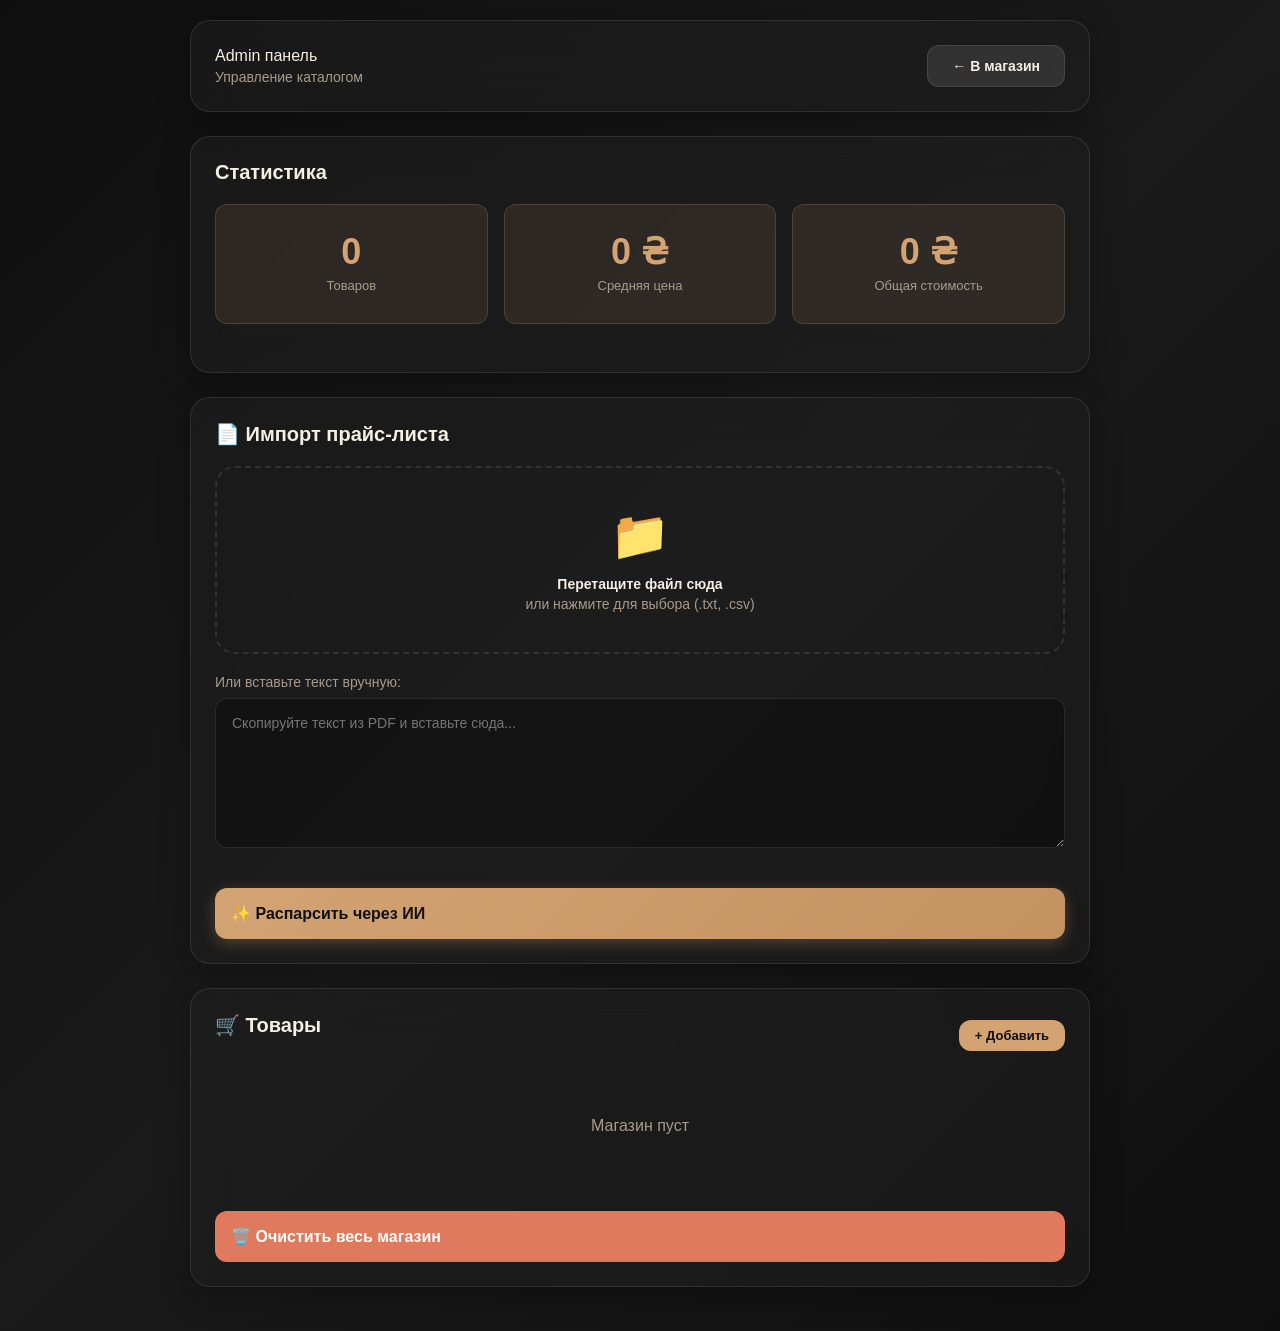
<file: admin.html>
<!DOCTYPE html>
<html lang="ru">
<head>
    <meta charset="UTF-8">
    <meta name="viewport" content="width=device-width, initial-scale=1.0">
    <title>Админ-панель — DAM Coffee</title>
    <link rel="stylesheet" href="admin.css">
</head>
<body>
    <div class="admin-container">
        <!-- Шапка с глассморфизмом -->
        <header class="admin-header glass">
            <div class="header-content">
                <div>Admin панель</h1>
                    <p class="subtitle">Управление каталогом</p>
                </div>
                <button class="btn btn-glass" onclick="window.location.href='index.html'">
                    ← В магазин
                </button>
            </div>
        </header>

        <div id="alertContainer"></div>

        <!-- Статистика -->
        <div class="section glass">
            <h2 class="section-title"> Статистика</h2>
            <div class="stats-grid">
                <div class="stat-card">
                    <div class="stat-value" id="statTotal">0</div>
                    <div class="stat-label">Товаров</div>
                </div>
                <div class="stat-card">
                    <div class="stat-value" id="statAvgPrice">0 ₴</div>
                    <div class="stat-label">Средняя цена</div>
                </div>
                <div class="stat-card">
                    <div class="stat-value" id="statRevenue">0 </div>
                    <div class="stat-label">Общая стоимость</div>
                </div>
            </div>
        </div>

        <!-- Импорт прайса -->
        <div class="section glass">
            <h2 class="section-title">📄 Импорт прайс-листа</h2>
            
            <div class="upload-zone" id="uploadZone">
                <div class="upload-icon">📁</div>
                <div class="upload-text">
                    <strong>Перетащите файл сюда</strong>
                    <span>или нажмите для выбора (.txt, .csv)</span>
                </div>
                <input type="file" id="fileInput" accept=".txt,.csv" hidden>
            </div>

            <div class="input-group">
                <label>Или вставьте текст вручную:</label>
                <textarea id="priceText" placeholder="Скопируйте текст из PDF и вставьте сюда..."></textarea>
            </div>

            <button class="btn btn-primary btn-large" onclick="parsePriceList()">
                ✨ Распарсить через ИИ
            </button>
        </div>

        <!-- Список товаров -->
        <div class="section glass">
            <div class="section-header">
                <h2 class="section-title">🛒 Товары</h2>
                <button class="btn btn-accent btn-sm" onclick="openAddModal()">
                    + Добавить
                </button>
            </div>
            
            <div class="product-list-admin" id="currentProducts"></div>
            
            <button class="btn btn-danger btn-large" onclick="clearStore()">
                🗑️ Очистить весь магазин
            </button>
        </div>
    </div>

    <!-- Модальное окно -->
    <div id="productModal" class="modal-overlay hidden">
        <div class="modal-content glass">
            <div class="modal-header">
                <h3 id="modalTitle">Добавить товар</h3>
                <button class="modal-close" onclick="closeModal()">✕</button>
            </div>
            
            <div class="modal-body">
                <form id="productForm" onsubmit="saveProductFromModal(event)">
                    <input type="hidden" id="editProductId">
                    
                    <!-- Загрузка изображения -->
                    <div class="image-upload-section">
                        <div class="image-preview" id="imagePreview">
                            <div class="upload-placeholder">
                                <div class="upload-icon-large">🖼️</div>
                                <div>Нажмите для загрузки фото</div>
                            </div>
                        </div>
                        <input type="file" id="mImageFile" accept="image/*" hidden onchange="handleImageUpload(event)">
                        <input type="hidden" id="mImageBase64">
                        <button type="button" class="btn btn-glass btn-sm" onclick="document.getElementById('mImageFile').click()">
                             Загрузить фото
                        </button>
                    </div>

                    <div class="form-row">
                        <div class="form-group">
                            <label>Название *</label>
                            <input type="text" id="mTitle" required placeholder="Ethiopia Daye Bensa">
                        </div>
                        <div class="form-group">
                            <label>Страна *</label>
                            <input type="text" id="mOrigin" required placeholder="Эфиопия">
                        </div>
                    </div>

                    <div class="form-row">
                        <div class="form-group">
                            <label>Цена (₴) *</label>
                            <input type="number" id="mPrice" required placeholder="345">
                        </div>
                        <div class="form-group">
                            <label>Вес</label>
                            <input type="text" id="mWeight" value="250 г">
                        </div>
                    </div>

                    <div class="form-group">
                        <label>Описание</label>
                        <textarea id="mDescription" rows="2" placeholder="Краткое описание..."></textarea>
                    </div>

                    <div class="form-group">
                        <label>Вкусовые ноты</label>
                        <input type="text" id="mFlavor" placeholder="Черный чай, курага, лимон">
                    </div>

                    <div class="form-row">
                        <div class="form-group">
                            <label>Обработка</label>
                            <select id="mProcessing">
                                <option value="Натуральная">Натуральная</option>
                                <option value="Мытая">Мытая</option>
                                <option value="Анаэробная">Анаэробная</option>
                                <option value="Термошок">Термошок</option>
                            </select>
                        </div>
                        <div class="form-group">
                            <label>Обжарка</label>
                            <select id="mRoast">
                                <option value="Светлая">Светлая</option>
                                <option value="Средняя">Средняя</option>
                                <option value="Темная">Темная</option>
                            </select>
                        </div>
                    </div>

                    <div class="form-group">
                        <label>Вкусовой профиль (1-5)</label>
                        <div class="taste-inputs">
                            <div>
                                <label>Кислотность</label>
                                <input type="number" id="mAcidity" min="1" max="5" value="3">
                            </div>
                            <div>
                                <label>Сладость</label>
                                <input type="number" id="mSweetness" min="1" max="5" value="3">
                            </div>
                            <div>
                                <label>Плотность</label>
                                <input type="number" id="mBody" min="1" max="5" value="3">
                            </div>
                        </div>
                    </div>

                    <div class="form-group">
                        <label>Методы заваривания</label>
                        <div class="checkbox-grid">
                            <label><input type="checkbox" value="espresso"> Эспрессо</label>
                            <label><input type="checkbox" value="filter"> Фильтр</label>
                            <label><input type="checkbox" value="v60"> V60</label>
                            <label><input type="checkbox" value="aeropress"> AeroPress</label>
                            <label><input type="checkbox" value="frenchpress"> Френч-пресс</label>
                            <label><input type="checkbox" value="moka"> Мока</label>
                            <label><input type="checkbox" value="turka"> Турка</label>
                            <label><input type="checkbox" value="coldbrew"> Cold Brew</label>
                        </div>
                    </div>

                    <div class="form-group">
                        <label>Теги</label>
                        <input type="text" id="mTags" placeholder="specialty, new, decaf">
                    </div>

                    <div class="modal-actions">
                        <button type="button" class="btn btn-glass" onclick="closeModal()">Отмена</button>
                        <button type="submit" class="btn btn-primary">💾 Сохранить</button>
                    </div>
                </form>
            </div>
        </div>
    </div>

    <script src="admin.js"></script>
</body>
</html>
</file>
<file: admin.css>
:root {
    --bg-primary: #0f0f0f;
    --bg-secondary: #1a1a1a;
    --glass-bg: rgba(30, 30, 30, 0.6);
    --glass-border: rgba(255, 255, 255, 0.1);
    --accent: #d4a373;
    --accent-hover: #c49261;
    --text-primary: #f5efe6;
    --text-secondary: #a89b8c;
    --danger: #e07a5f;
    --success: #81b29a;
    --radius: 20px;
    --radius-sm: 12px;
}

* {
    margin: 0;
    padding: 0;
    box-sizing: border-box;
    font-family: -apple-system, BlinkMacSystemFont, 'Segoe UI', Roboto, sans-serif;
}

body {
    background: linear-gradient(135deg, #0f0f0f 0%, #1a1a1a 50%, #0f0f0f 100%);
    color: var(--text-primary);
    min-height: 100vh;
    padding: 20px;
}

.admin-container {
    max-width: 900px;
    margin: 0 auto;
}

/* Глассморфизм */
.glass {
    background: var(--glass-bg);
    backdrop-filter: blur(20px) saturate(180%);
    -webkit-backdrop-filter: blur(20px) saturate(180%);
    border: 1px solid var(--glass-border);
    border-radius: var(--radius);
    box-shadow: 0 8px 32px rgba(0, 0, 0, 0.3);
}

/* Шапка */
.admin-header {
    padding: 24px;
    margin-bottom: 24px;
}

.header-content {
    display: flex;
    justify-content: space-between;
    align-items: center;
}

.admin-header h1 {
    font-size: 28px;
    font-weight: 700;
    background: linear-gradient(135deg, var(--accent) 0%, #f5efe6 100%);
    -webkit-background-clip: text;
    -webkit-text-fill-color: transparent;
    background-clip: text;
}

.subtitle {
    color: var(--text-secondary);
    font-size: 14px;
    margin-top: 4px;
}

/* Секции */
.section {
    padding: 24px;
    margin-bottom: 24px;
}

.section-title {
    font-size: 20px;
    font-weight: 600;
    margin-bottom: 20px;
    color: var(--text-primary);
}

.section-header {
    display: flex;
    justify-content: space-between;
    align-items: center;
    margin-bottom: 20px;
}

.stat-card {
    background: rgba(212, 163, 115, 0.1);
    border: 1px solid rgba(212, 163, 115, 0.2);
    border-radius: var(--radius-sm);
    padding: 24px 20px; /* Увеличили padding */
    text-align: center;
    transition: all 0.3s;
    min-height: 120px; /* Фиксированная минимальная высота */
    display: flex;
    flex-direction: column;
    justify-content: center;
}

.stat-value {
    font-size: 36px; /* Чуть больше */
    font-weight: 700;
    color: var(--accent);
    margin-bottom: 8px;
    line-height: 1; /* Чтобы не прыгало */
}

.stat-label {
    font-size: 13px;
    color: var(--text-secondary);
    line-height: 1.3;
}

/* Сетка статистики - адаптивная */
.stats-grid {
    display: grid;
    grid-template-columns: repeat(auto-fit, minmax(140px, 1fr));
    gap: 16px;
    margin-bottom: 24px;
}


/* Зона загрузки */
.upload-zone {
    border: 2px dashed var(--glass-border);
    border-radius: var(--radius);
    padding: 40px;
    text-align: center;
    cursor: pointer;
    transition: all 0.3s;
    margin-bottom: 20px;
}

.upload-zone:hover {
    border-color: var(--accent);
    background: rgba(212, 163, 115, 0.05);
}

.upload-icon {
    font-size: 48px;
    margin-bottom: 12px;
}

.upload-text {
    color: var(--text-secondary);
    font-size: 14px;
}

.upload-text strong {
    display: block;
    color: var(--text-primary);
    margin-bottom: 4px;
}

/* Инпуты */
.input-group {
    margin-bottom: 20px;
}

.input-group label {
    display: block;
    font-size: 14px;
    color: var(--text-secondary);
    margin-bottom: 8px;
    font-weight: 500;
}

textarea {
    width: 100%;
    min-height: 150px;
    background: rgba(0, 0, 0, 0.3);
    border: 1px solid var(--glass-border);
    border-radius: var(--radius-sm);
    padding: 16px;
    color: var(--text-primary);
    font-size: 14px;
    resize: vertical;
    outline: none;
    transition: all 0.3s;
}

textarea:focus {
    border-color: var(--accent);
    background: rgba(0, 0, 0, 0.4);
}

/* Кнопки */
.btn {
    padding: 12px 24px;
    border: none;
    border-radius: var(--radius-sm);
    font-size: 14px;
    font-weight: 600;
    cursor: pointer;
    transition: all 0.2s;
    display: inline-flex;
    align-items: center;
    gap: 8px;
}

.btn:active {
    transform: scale(0.96);
}

.btn-primary {
    background: linear-gradient(135deg, var(--accent) 0%, var(--accent-hover) 100%);
    color: var(--bg-primary);
    box-shadow: 0 4px 16px rgba(212, 163, 115, 0.3);
}

.btn-primary:hover {
    box-shadow: 0 6px 20px rgba(212, 163, 115, 0.4);
}

.btn-glass {
    background: rgba(255, 255, 255, 0.1);
    color: var(--text-primary);
    border: 1px solid var(--glass-border);
}

.btn-glass:hover {
    background: rgba(255, 255, 255, 0.15);
}

.btn-accent {
    background: var(--accent);
    color: var(--bg-primary);
}

.btn-danger {
    background: var(--danger);
    color: white;
}

.btn-large {
    width: 100%;
    padding: 16px;
    font-size: 16px;
    margin-top: 16px;
}

.btn-sm {
    padding: 8px 16px;
    font-size: 13px;
}

/* Список товаров */
.product-list-admin {
    display: flex;
    flex-direction: column;
    gap: 12px;
    max-height: 600px;
    overflow-y: auto;
    margin-bottom: 20px;
}

/* Карточка товара в админке */
.product-admin-item {
    display: flex;
    align-items: center;
    gap: 16px;
    background: rgba(0, 0, 0, 0.3);
    border: 1px solid var(--glass-border);
    border-radius: var(--radius);
    padding: 16px;
    transition: all 0.3s;
    position: relative;
}

.product-admin-item:hover {
    background: rgba(212, 163, 115, 0.05);
    border-color: rgba(212, 163, 115, 0.3);
    transform: translateY(-2px);
    box-shadow: 0 4px 16px rgba(0, 0, 0, 0.2);
}

.product-admin-img {
    width: 70px;
    height: 70px;
    border-radius: 12px;
    object-fit: cover;
    background: var(--bg-secondary);
    flex-shrink: 0;
    border: 1px solid var(--glass-border);
}

.product-admin-info {
    flex: 1;
    min-width: 0;
    display: flex;
    flex-direction: column;
    gap: 4px;
}

.product-admin-title {
    font-weight: 700;
    font-size: 16px;
    color: var(--text-primary);
    white-space: nowrap;
    overflow: hidden;
    text-overflow: ellipsis;
    margin-bottom: 2px;
}

.product-admin-meta {
    font-size: 13px;
    color: var(--text-secondary);
    display: flex;
    align-items: center;
    gap: 8px;
}

.product-admin-meta::before {
    content: '';
    width: 4px;
    height: 4px;
    background: var(--accent);
    border-radius: 50%;
}

.product-admin-price {
    font-weight: 700;
    color: var(--accent);
    font-size: 20px;
    margin-right: 12px;
    white-space: nowrap;
    flex-shrink: 0;
}

.product-admin-actions {
    display: flex;
    gap: 8px;
    flex-shrink: 0;
}

.btn-icon {
    width: 42px;
    height: 42px;
    border-radius: 10px;
    border: 1px solid var(--glass-border);
    background: rgba(255, 255, 255, 0.05);
    color: var(--text-primary);
    display: flex;
    align-items: center;
    justify-content: center;
    cursor: pointer;
    transition: all 0.2s;
    font-size: 18px;
}

.btn-icon:hover {
    background: var(--accent);
    color: var(--bg-primary);
    border-color: var(--accent);
    transform: scale(1.05);
}

.btn-icon.delete:hover {
    background: var(--danger);
    border-color: var(--danger);
    color: white;
}

/* Пустое состояние */
.product-list-admin:empty::before {
    content: 'Магазин пуст. Добавьте товары вручную или через импорт.';
    display: block;
    padding: 60px 20px;
    text-align: center;
    color: var(--text-secondary);
    font-size: 15px;
}

/* Модальное окно */
.modal-overlay {
    position: fixed;
    top: 0;
    left: 0;
    right: 0;
    bottom: 0;
    background: rgba(0, 0, 0, 0.8);
    backdrop-filter: blur(10px);
    z-index: 1000;
    display: flex;
    align-items: center;
    justify-content: center;
    padding: 20px;
}

.modal-content {
    width: 100%;
    max-width: 600px;
    max-height: 90vh;
    overflow: hidden;
    display: flex;
    flex-direction: column;
    animation: slideUp 0.3s ease-out;
}

@keyframes slideUp {
    from {
        opacity: 0;
        transform: translateY(20px);
    }
    to {
        opacity: 1;
        transform: translateY(0);
    }
}

.modal-header {
    display: flex;
    justify-content: space-between;
    align-items: center;
    padding: 24px;
    border-bottom: 1px solid var(--glass-border);
}

.modal-header h3 {
    font-size: 22px;
    font-weight: 700;
    color: var(--accent);
}

.modal-close {
    background: none;
    border: none;
    color: var(--text-secondary);
    font-size: 24px;
    cursor: pointer;
    padding: 4px;
    transition: color 0.2s;
}

.modal-close:hover {
    color: var(--text-primary);
}

.modal-body {
    padding: 24px;
    overflow-y: auto;
    flex: 1;
}

/* Загрузка изображения */
.image-upload-section {
    margin-bottom: 24px;
    text-align: center;
}

.image-preview {
    width: 100%;
    height: 200px;
    border: 2px dashed var(--glass-border);
    border-radius: var(--radius);
    display: flex;
    align-items: center;
    justify-content: center;
    margin-bottom: 12px;
    overflow: hidden;
    cursor: pointer;
    transition: all 0.3s;
}

.image-preview:hover {
    border-color: var(--accent);
}

.image-preview img {
    width: 100%;
    height: 100%;
    object-fit: cover;
}

.upload-placeholder {
    text-align: center;
    color: var(--text-secondary);
}

.upload-icon-large {
    font-size: 48px;
    margin-bottom: 8px;
}

/* Форма */
.form-row {
    display: grid;
    grid-template-columns: 1fr 1fr;
    gap: 16px;
    margin-bottom: 16px;
}

.form-group {
    margin-bottom: 16px;
}

.form-group label {
    display: block;
    font-size: 13px;
    font-weight: 600;
    color: var(--text-secondary);
    margin-bottom: 8px;
}

.form-group input,
.form-group select,
.form-group textarea {
    width: 100%;
    padding: 12px;
    background: rgba(0, 0, 0, 0.3);
    border: 1px solid var(--glass-border);
    border-radius: var(--radius-sm);
    color: var(--text-primary);
    font-size: 14px;
    outline: none;
    transition: all 0.3s;
}

.form-group input:focus,
.form-group select:focus,
.form-group textarea:focus {
    border-color: var(--accent);
    background: rgba(0, 0, 0, 0.4);
}

.taste-inputs {
    display: grid;
    grid-template-columns: repeat(3, 1fr);
    gap: 12px;
}

.taste-inputs > div {
    display: flex;
    flex-direction: column;
    gap: 6px;
}

.taste-inputs label {
    font-size: 12px;
}

.checkbox-grid {
    display: grid;
    grid-template-columns: repeat(2, 1fr);
    gap: 8px;
}

.checkbox-grid label {
    display: flex;
    align-items: center;
    gap: 8px;
    font-size: 14px;
    color: var(--text-primary);
    cursor: pointer;
}

.checkbox-grid input[type="checkbox"] {
    width: auto;
    accent-color: var(--accent);
}

.modal-actions {
    display: flex;
    gap: 12px;
    margin-top: 24px;
}

.modal-actions .btn {
    flex: 1;
}

.hidden {
    display: none !important;
}

/* Алерты */
.alert {
    padding: 16px 20px;
    border-radius: var(--radius-sm);
    margin-bottom: 20px;
    font-size: 14px;
    font-weight: 500;
    animation: slideDown 0.3s ease-out;
}

@keyframes slideDown {
    from {
        opacity: 0;
        transform: translateY(-10px);
    }
    to {
        opacity: 1;
        transform: translateY(0);
    }
}

.alert-success {
    background: rgba(129, 178, 154, 0.2);
    border: 1px solid var(--success);
    color: var(--success);
}

.alert-error {
    background: rgba(224, 122, 95, 0.2);
    border: 1px solid var(--danger);
    color: var(--danger);
}
</file>
